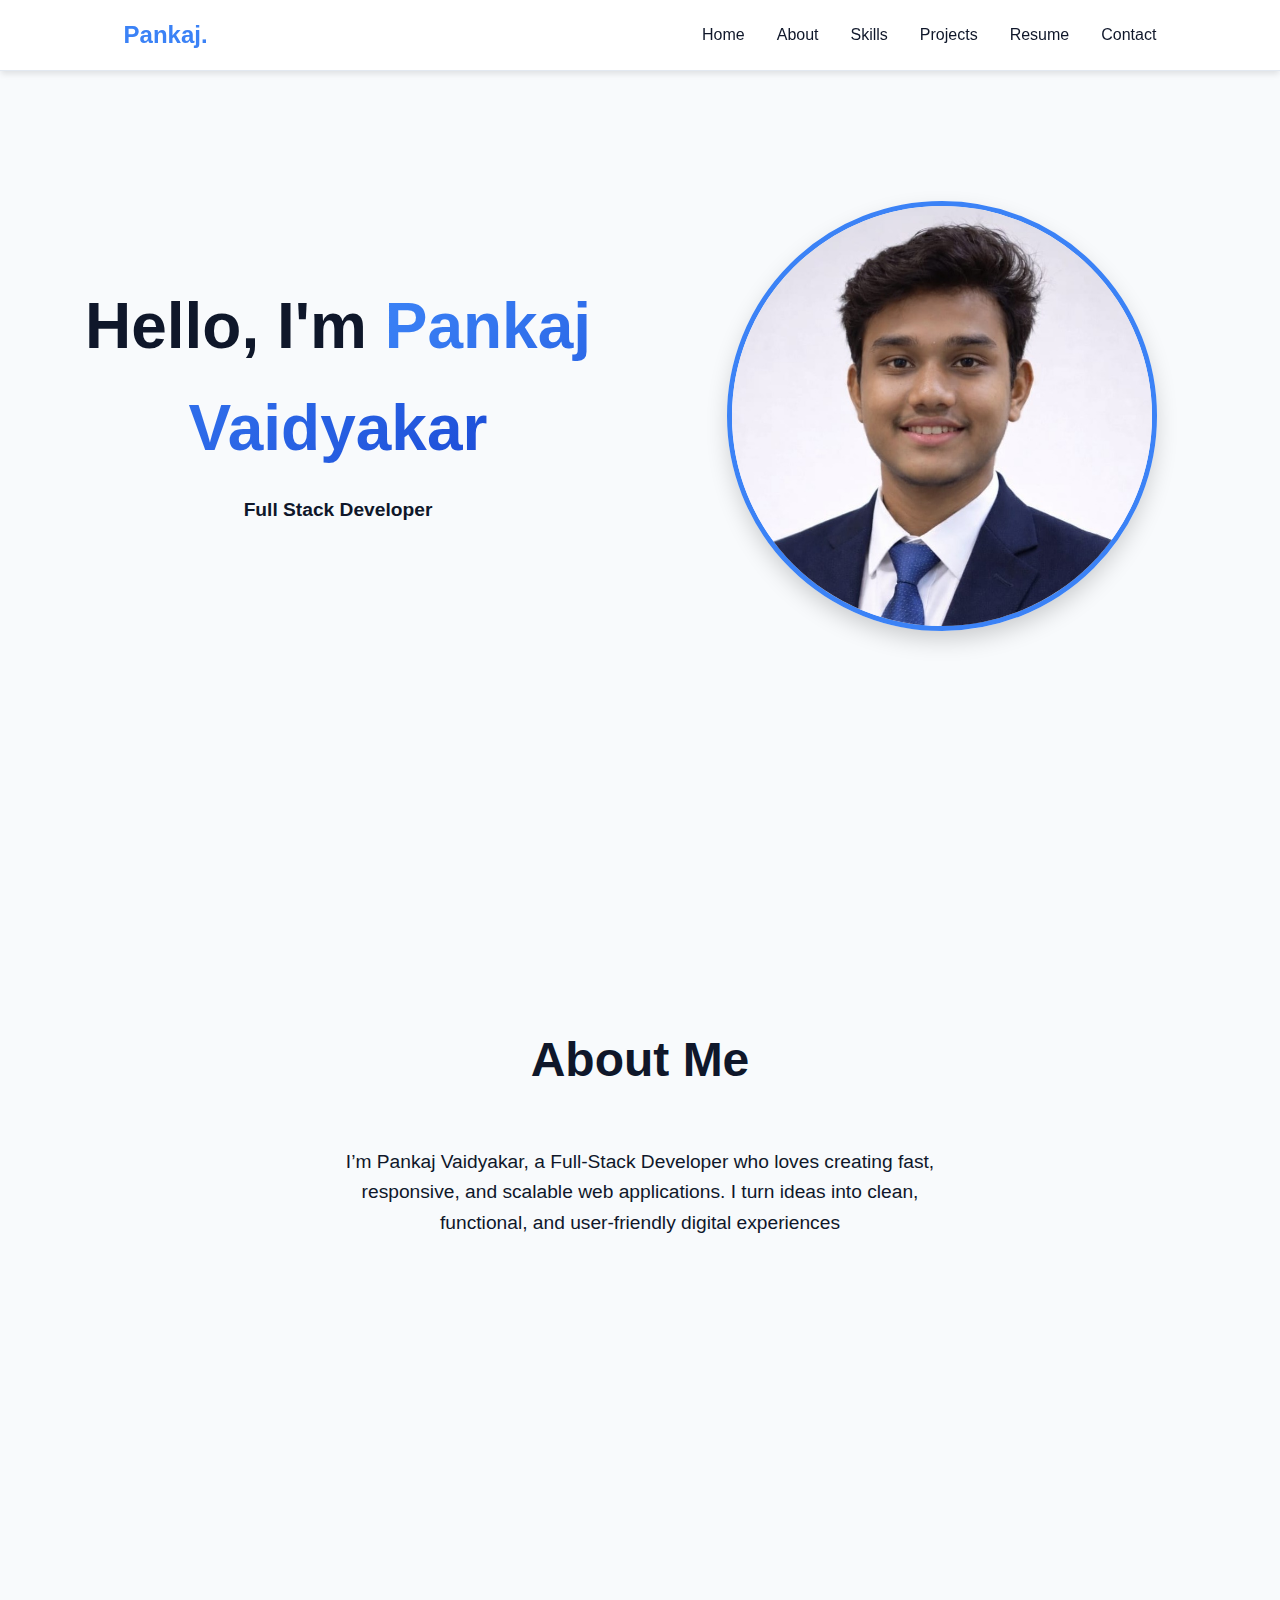
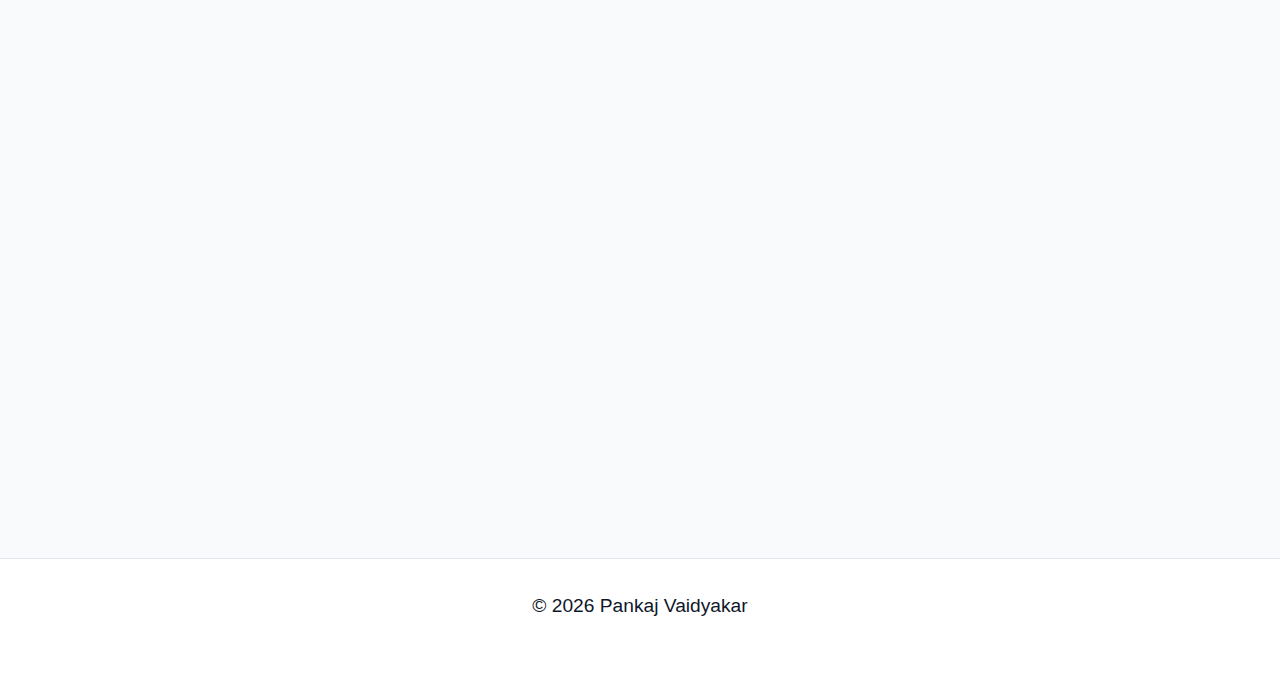
<file: index.html>
<!DOCTYPE html>
<html lang="en">
<head>
  <meta charset="UTF-8">
  <title>Pankaj | Portfolio</title>
  <meta name="viewport" content="width=device-width, initial-scale=1.0">
  <link rel="stylesheet" href="style.css">
</head>
<body>

  <!-- NAVBAR -->
  <nav>
    <div class="logo">Pankaj.</div>

    <div class="right-nav">
      <div class="hamburger" id="hamburger">☰</div>
    </div>

    <ul id="nav-links">
      <li><a href="#home">Home</a></li>
      <li><a href="#about">About</a></li>
      <li><a href="#skills">Skills</a></li>
      <li><a href="#projects">Projects</a></li>
      <li><a href="#resume">Resume</a></li>
      <li><a href="#contact">Contact</a></li>
    </ul>
  </nav>

  <!-- HOME -->
  <div class="container home-flex" id="home">
  <div class="home-text">
    <h1>Hello, I'm <span>Pankaj Vaidyakar</span></h1>
    <p class="Developer">Full Stack Developer</p>
  </div>

  <div class="home-img">
    <img src="./assets/WhatsApp Image 2025-12-29 at 9.55.20 PM.JPG" alt="Pankaj Vaidyakar">
  </div>
</div>

  </section>

  <!-- ABOUT -->
  <section id="about" class="reveal">
    <div class="container">
      <h2>About Me</h2>
      <p>
      I’m Pankaj Vaidyakar, a Full-Stack Developer who loves creating fast, responsive, and scalable web applications. I turn ideas into clean, functional, and user-friendly digital experiences
      </p>
    </div>
  </section>

  <!-- SKILLS -->
  <section id="skills" class="reveal">
    <div class="container">
      <h2>Skills</h2>
      <div class="skills">
        <span>HTML</span>
        <span>CSS</span>
        <span>JavaScript</span>
        <span>Git</span>
        <span>GitHub</span>
        <span>MongoDB</span>
        <span>Express.js</span>
        <span>React.js</span>
        <span>Node.js</span>
        <span>Database</span>
      </div>
    </div>
  </section>

  <!-- PROJECTS -->
  <section id="projects" class="reveal">
    <div class="container">
      <h2>Projects</h2>

      <div class="project">
        <h3>Food-Hut Website</h3>
        <p>A clean, laptop-friendly website with smooth navigation and a responsive layout. It features sections like Today’s Special Offers, Our Menu, Popular Foods, and Why Food Hut, built using beginner-friendly HTML and CSS.</p>
        <a href="https://food-hut-9172.netlify.app/" target="_blank">Visit</a>
      </div>

      <div class="project">
        <h3>Hospita-Record App</h3>
        <p>Hospital – Records ek simple web app hai jisme hospital ke doctors ki details (Name, ID, Specialization, Experience, Email, Mobile) add, view aur delete ki ja sakti hain.
Yeh project HTML, CSS aur JavaScript ka use karke banaya gaya hai aur DOM manipulation ke through data ko dynamically table me show karta hai.</p>
        <a href="https://todo-app-9172.netlify.app/" target="_blank">Visit</a>
      </div>
    </div>
  </section>

  <!-- RESUME -->
  <section id="resume" class="reveal">
    <div class="container">
      <h2>Resume</h2>
      <p><b>Education:</b> 12th </p>
      <p><b>Role:</b> Full Stack Developer (Fresher)</p>
      <p><b>Strengths:</b> Problem Solving, Quick Learner, Teamwork</p>
      <a id="pdf" href="./assets/panka_vaidyakar_Resume (3).pdf" target="_blank"><button id="resumeBtn">  Download Resume</button></a>
     
    </div>
  </section>

  <!-- CONTACT -->
  <section id="contact" class="reveal">
    <div class="container">
      <h2>Contact</h2>
      <p>📧 pankajvaidyakar6@.com</p>
      <p>📞 9172438203</p>

      <div class="social">
        <a href="https://github.com/pankaj-vaidyakar" target="_blank"> 👩🏻‍💻  GitHub</a>
        <a href="https://www.linkedin.com/in/pankaj-vaidyakar-2a1714392" target="_blank">💼 LinkedIn</a>
      </div>
    </div>
  </section>

  <footer>
    <p>© 2026 Pankaj Vaidyakar </p>
  </footer>

  <script src="script.js"></script>
</body>
</html>
</file>
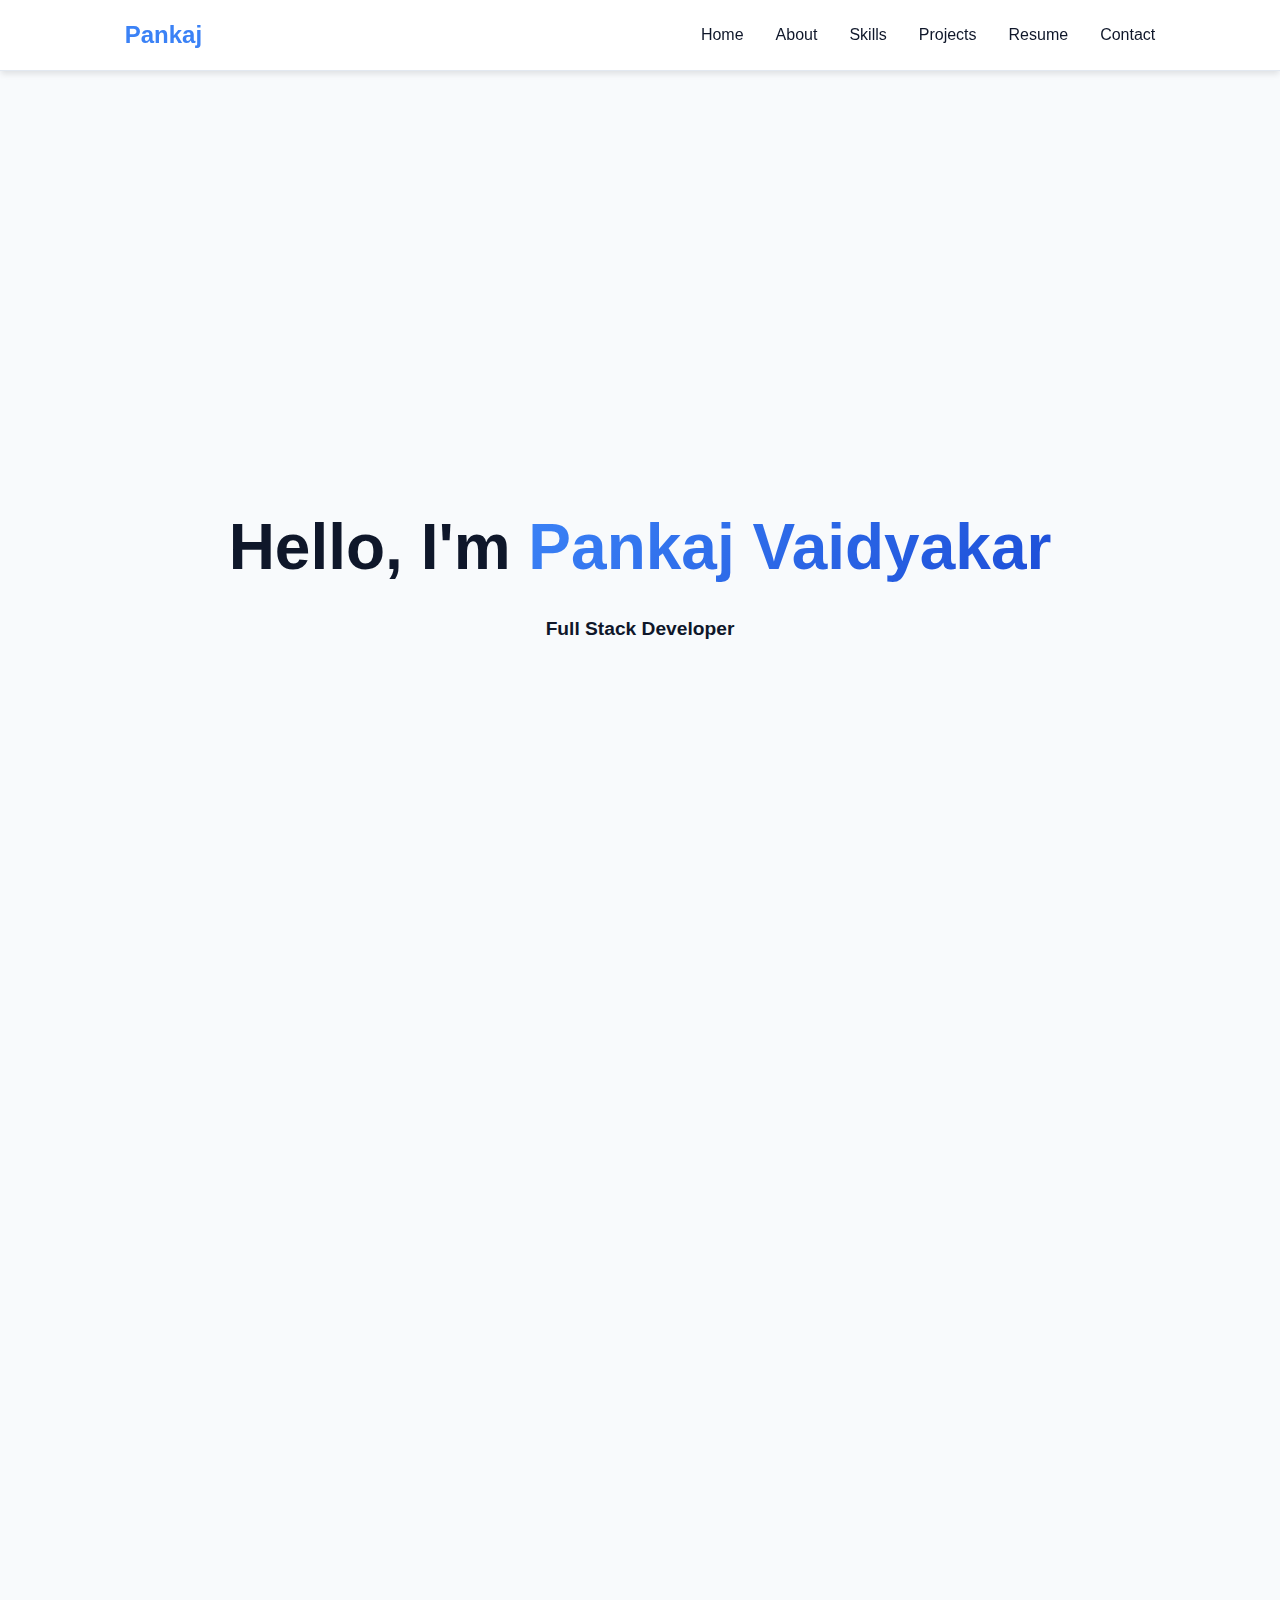
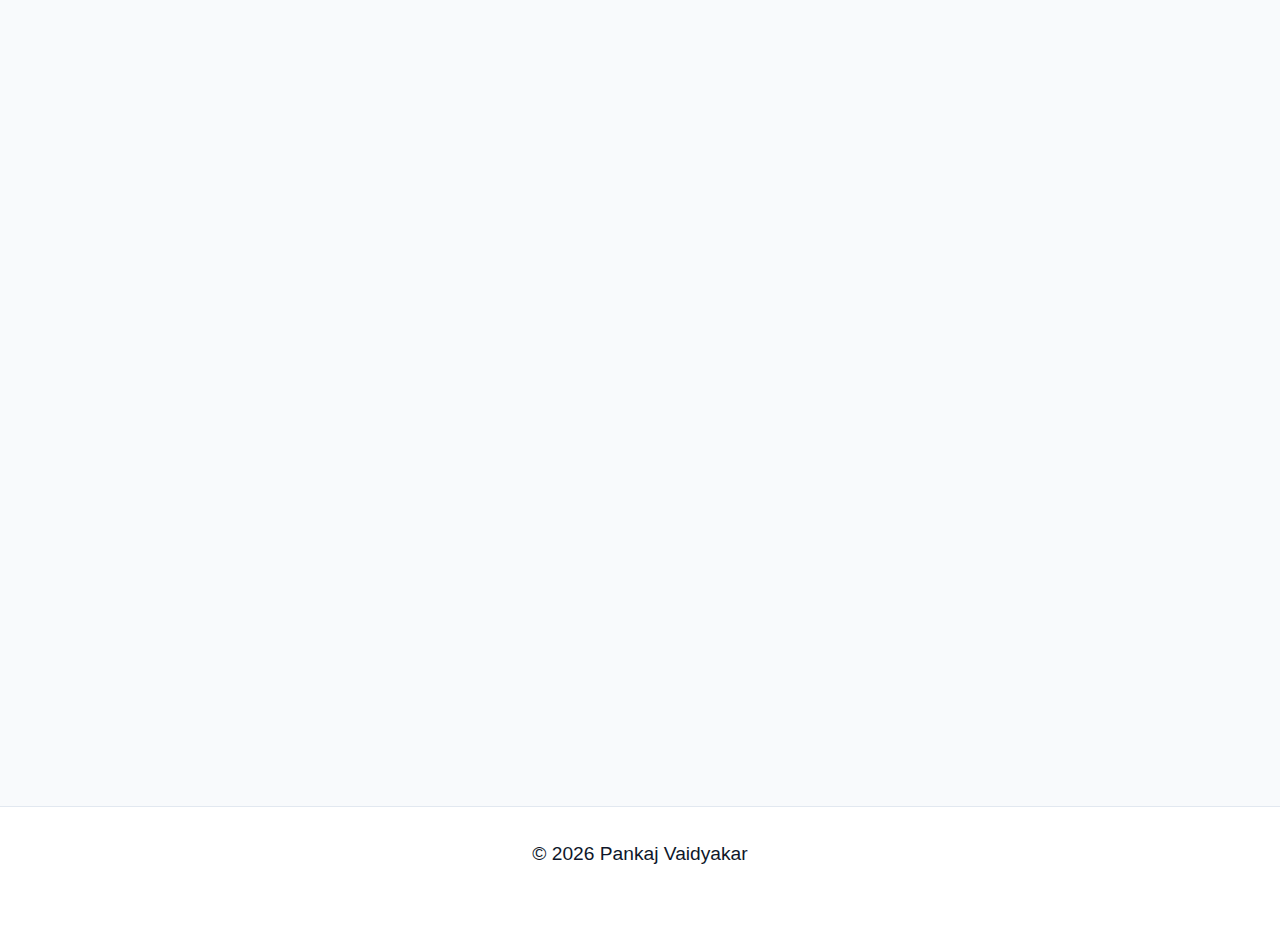
<file: portfolio.html>
<!DOCTYPE html>
<html lang="en">
<head>
  <meta charset="UTF-8">
  <title>Pankaj | Portfolio</title>
  <meta name="viewport" content="width=device-width, initial-scale=1.0">
  <link rel="stylesheet" href="style.css">
</head>
<body>

  <!-- NAVBAR -->
  <nav>
    <div class="logo">Pankaj</div>

    <div class="right-nav">
      <div class="hamburger" id="hamburger">☰</div>
    </div>

    <ul id="nav-links">
      <li><a href="#home">Home</a></li>
      <li><a href="#about">About</a></li>
      <li><a href="#skills">Skills</a></li>
      <li><a href="#projects">Projects</a></li>
      <li><a href="#resume">Resume</a></li>
      <li><a href="#contact">Contact</a></li>
    </ul>
  </nav>

  <!-- HOME -->
  <section id="home" class="reveal">
    <div class="container">
      <h1>Hello, I'm <span>Pankaj Vaidyakar</span></h1>
      <p class="Developer">Full Stack Developer </p>
    </div>
  </section>

  <!-- ABOUT -->
  <section id="about" class="reveal">
    <div class="container">
      <h2>About Me</h2>
      <p>
      I’m Pankaj Vaidyakar, a Full-Stack Developer who loves creating fast, responsive, and scalable web applications. I turn ideas into clean, functional, and user-friendly digital experiences
      </p>
    </div>
  </section>

  <!-- SKILLS -->
  <section id="skills" class="reveal">
    <div class="container">
      <h2>Skills</h2>
      <div class="skills">
        <span>HTML</span>
        <span>CSS</span>
        <span>JavaScript</span>
        <span>Git</span>
        <span>GitHub</span>
        <span>MongoDB</span>
        <span>Express.js</span>
        <span>React.js</span>
        <span>Node.js</span>
        <span>Database</span>
      </div>
    </div>
  </section>

  <!-- PROJECTS -->
  <section id="projects" class="reveal">
    <div class="container">
      <h2>Projects</h2>

      <div class="project">
        <h3>Food-Hut Website</h3>
        <p>The website features a clean user interface, smooth navigation, and laptop-friendly design.
It includes sections like Today’s Special Offers, Our Menu, Popular Foods, and Why Food Hut.
This project is built using HTML, CSS and focuses on beginner-friendly code with responsive layout and attractive design</p>
        <a href="https://cerulean-kangaroo-17356c.netlify.app/">Food-Hut</a>
      </div>

      <div class="project">
        <h3>Doctor-Record App</h3>
        <p>Responsive personal portfolio using HTML, CSS & JavaScript.</p>
        <a href="">Todo App</a>
      </div>
    </div>
  </section>

  <!-- RESUME -->
  <section id="resume" class="reveal">
    <div class="container">
      <h2>Resume</h2>
      <p><b>Education:</b> 12th </p>
      <p><b>Role:</b> Full Stack Developer (Fresher)</p>
      <p><b>Strengths:</b> Problem Solving, Quick Learner, Teamwork</p>
      <a id="pdf" href="./assets/pankaj_Vaidyakar_Resume.pdf (2).pdf"><button id="resumeBtn">  Download Resume</button></a>
     
    </div>
  </section>

  <!-- CONTACT -->
  <section id="contact" class="reveal">
    <div class="container">
      <h2>Contact</h2>
      <p>📧 pankajvaidyakar6@.com</p>
      <p>📞 9172438203</p>

      <div class="social">
        <a href="https://github.com/pankaj-vaidyakar" target="_blank"> 👩🏻‍💻  GitHub</a>
        <a href="https://www.linkedin.com/in/pankaj-vaidyakar-2a1714392" target="_blank">💼 LinkedIn</a>
      </div>
    </div>
  </section>

  <footer>
    <p>© 2026 Pankaj Vaidyakar</p>
  </footer>

  <script src="script.js"></script>
</body>
</html>
</file>
<file: style.css>
/* style.css - Fully responsive portfolio with hover effects, animations, dark mode */
/* Uses CSS variables for easy theming, mobile-first approach, simple animations */

/* CSS Custom Properties (Variables) for light/dark mode */
:root {
  --bg-primary: #f8fafc;
  --bg-secondary: #ffffff;
  --text-primary: #0f172a;
  --text-secondary: #475569;
  --accent: #3b82f6;
  --border: #e2e8f0;
  --shadow: 0 4px 6px -1px rgba(0, 0,0,0.1);
  --shadow-hover: 0 10px 25px -3px rgba(0, 0,0,0.2);
}

[data-theme="dark"] {
  --bg-primary: #0f172a;
  --bg-secondary: #1e293b;
  --text-primary: #f8fafc;
  --text-secondary: #cbd5e1;
  --accent: #60a5fa;
  --border: #334155;
}

/* Reset and base styles */
* {
  margin: 0;
  padding: 0;
  box-sizing: border-box;
}

html {
  scroll-behavior: smooth;
}

body {
  font-family: -apple-system, BlinkMacSystemFont, 'Segoe UI', Roboto, sans-serif;
  line-height: 1.6;
  color: var(--text-primary);
  background: var(--bg-primary);
  transition: background 0.3s ease, color 0.3s ease;
  overflow-x: hidden;
}

.container {
  max-width: 1200px;
  margin: 0 auto;
  padding: 0 20px;
}

/* NAVBAR - Sticky, responsive with hamburger */
nav {
  position: sticky;
  top: 0;
  background: var(--bg-secondary);
  backdrop-filter: blur(10px);
  border-bottom: 1px solid var(--border);
  z-index: 1000;
  padding: 1rem 0;
  display: flex;
  justify-content: space-around;
  align-items: center;
  box-shadow: var(--shadow);
  transition: all 0.3s ease;
}

.logo {
  font-size: 1.5rem;
  font-weight: bold;
  color: var(--accent);
}

.right-nav {
  display: flex;
  align-items: center;
  gap: 1rem;
}

#darkModeBtn {
  background: none;
  border: none;
  font-size: 1.5rem;
  cursor: pointer;
  padding: 0.5rem;
  border-radius: 50%;
  transition: all 0.3s ease;
}

#darkModeBtn:hover {
  background: var(--border);
  transform: scale(1.1);
}

.hamburger {
  display: none;
  font-size: 1.5rem;
  cursor: pointer;
  padding: 0.5rem;
  border-radius: 50%;
  transition: all 0.3s ease;
}

#nav-links {
  display: flex;
  list-style: none;
  gap: 2rem;
}

#nav-links a {
  text-decoration: none;
  color: var(--text-primary);
  font-weight: 500;
  transition: color 0.3s ease;
  position: relative;
}

#nav-links a:hover {
  color: var(--accent);
}

#nav-links a::after {
  content: '';
  position: absolute;
  bottom: -5px;
  left: 0;
  width: 0;
  height: 2px;
  background: var(--accent);
  transition: width 0.3s ease;
}

#nav-links a:hover::after {
  width: 100%;
}

/* SECTIONS - Full height, centered, reveal animation */
section {
  min-height: 100vh;
  display: flex;
  align-items: center;
  padding: 4rem 0;

}
.container{
  margin-top: 130px;
}

.reveal {
  opacity: 0;
  transform: translateY(50px);
  transition: all 0.8s ease;
}

.reveal.active {
  opacity: 1;
  transform: translateY(0);
}

h1, h2, h3 {
  margin-bottom: 1rem;
}

h1 {
  font-size: clamp(2.5rem, 5vw, 4rem);
  text-align: center;
  font-weight: 800;
}

h1 span {
  background: linear-gradient(135deg, var(--accent), #1d4ed8);
  -webkit-background-clip: text;
  -webkit-text-fill-color: transparent;
  background-clip: text;
}

h2 {
  font-size: clamp(2rem, 4vw, 3rem);
  text-align: center;
  margin-bottom: 3rem;
}

p {
  font-size: 1.2rem;
  max-width: 600px;
  margin: 0 auto 2rem;
  text-align: center;
}
.Developer{
  font-size: 1.2rem;
  font-weight: 700;
}

/* SKILLS - Flex grid with hover scale */
.skills {
  display: flex;
  flex-wrap: wrap;
  gap: 1rem;
  justify-content: center;
}

.skills span {
  background: var(--bg-secondary);
  padding: 1rem 2rem;
  border-radius: 50px;
  font-weight: 600;
  box-shadow: var(--shadow);
  transition: all 0.3s ease;
  border: 2px solid transparent;
}

.skills span:hover {
  transform: translateY(-10px) scale(1.05);
  box-shadow: var(--shadow-hover);
  border-color: var(--accent);
  background: linear-gradient(135deg, var(--accent), #60a5fa);
  color: white;
}

/* PROJECTS - Grid cards with hover lift */
#projects .project {
  background: var(--bg-secondary);
  padding: 2.5rem;
  border-radius: 20px;
  box-shadow: var(--shadow);
  margin-bottom: 2rem;
  text-align: center;
  transition: all 0.4s ease;
  border: 1px solid var(--border);
}

#projects .project:hover {
  transform: translateY(-15px);
  box-shadow: var(--shadow-hover);
}

#projects .project h3 {
  color: var(--accent);
  font-size: 1.8rem;
  margin-bottom: 1rem;
}
#projects .project a {
  background: var(--bg-secondary);
  padding: 1rem 2rem;
  border-radius: 50px;
  font-weight: 600;
  box-shadow: var(--shadow);
  transition: all 0.3s ease;
  border: 2px solid transparent;
  text-decoration: none;
  color: black;
}
#projects .project a:hover{
   transform: translateY(-10px) scale(1.05);
  box-shadow: var(--shadow-hover);
  border-color: var(--accent);
  background: linear-gradient(135deg, var(--accent), #60a5fa);
  color: white;
}

/* RESUME - Button hover pulse */
#resumeBtn {
  background: linear-gradient(135deg, var(--accent), #1d4ed8);
  color: white;
  border: none;
  padding: 1rem 2.5rem;
  border-radius: 50px;
  font-size: 1.1rem;
  font-weight: 600;
  cursor: pointer;
  transition: all 0.3s ease;
  box-shadow: var(--shadow);
  display: block;
  margin: 2rem auto 0;
}

#resumeBtn:hover {
  transform: scale(1.05);
  box-shadow: var(--shadow-hover);
  background: linear-gradient(135deg, #1d4ed8, var(--accent));
}
#pdf{
  text-decoration: none;
}

/* CONTACT - Social links hover bounce */
.social {
  display: flex;
  justify-content: center;
  gap: 2rem;
  margin-top: 2rem;
}

.social a {
  display: flex;
  align-items: center;
  gap: 0.5rem;
  padding: 1rem 2rem;
  background: var(--bg-secondary);
  color: var(--text-primary);
  text-decoration: none;
  border-radius: 50px;
  font-weight: 600;
  box-shadow: var(--shadow);
  transition: all 0.3s ease;
}

.social a:hover {
  transform: translateY(-5px) scale(1.05);
  box-shadow: var(--shadow-hover);
  background: var(--accent);
  color: white;
}

/* FOOTER */
footer {
  background: var(--bg-secondary);
  text-align: center;
  padding: 2rem;
  border-top: 1px solid var(--border);
}

/* RESPONSIVE - Mobile First */
@media (max-width: 768px) {
  .hamburger {
    display: block;
  }

  #nav-links {
    position: fixed;
    top: 100%;
    left: 0;
    width: 100%;
    background: var(--bg-secondary);
    flex-direction: column;
    padding: 2rem;
    box-shadow: var(--shadow);
    transform: translateY(-100%);
    opacity: 0;
    visibility: hidden;
    transition: all 0.3s ease;
  }

  #nav-links.active {
    transform: translateY(0);
    opacity: 1;
    visibility: visible;
  }

  section {
    min-height: 80vh;
    padding: 2rem 0;
  }

  .skills {
    flex-direction: column;
    align-items: center;
  }

  #projects {
    display: grid;
    grid-template-columns: 1fr;
    gap: 2rem;
  }
}

@media (min-width: 769px) {
  #projects {
    display: grid;
    grid-template-columns: repeat(auto-fit, minmax(400px, 1fr));
    gap: 2rem;
  }
}

/* Landscape mobile fix */
@media (max-height: 500px) and (orientation: landscape) {
  section {
    min-height: 100vh;
    padding: 1rem 0;
  }
}


/* HOME SECTION PHOTO */
.home-flex {
  display: flex;
  align-items: center;
  justify-content: space-between;
  gap: 3rem;
}

.home-text {
  flex: 1;
}

.home-img {
  flex: 1;
  display: flex;
  justify-content: center;
}

.home-img img {
  width: 430px;
  height: 430px;
  object-fit: cover;
  border-radius: 50%;
  border: 5px solid var(--accent);
  box-shadow: var(--shadow-hover);
  animation: float 4s ease-in-out infinite;
}

/* Floating animation */
@keyframes float {
  0% { transform: translateY(0); }
  50% { transform: translateY(-15px); }
  100% { transform: translateY(0); }
}

/* Mobile responsive */
@media (max-width: 768px) {
  .home-flex {
    flex-direction: column-reverse;
    text-align: center;
  }

  .home-img img {
    width: 220px;
    height: 220px;
  }
}
</file>
